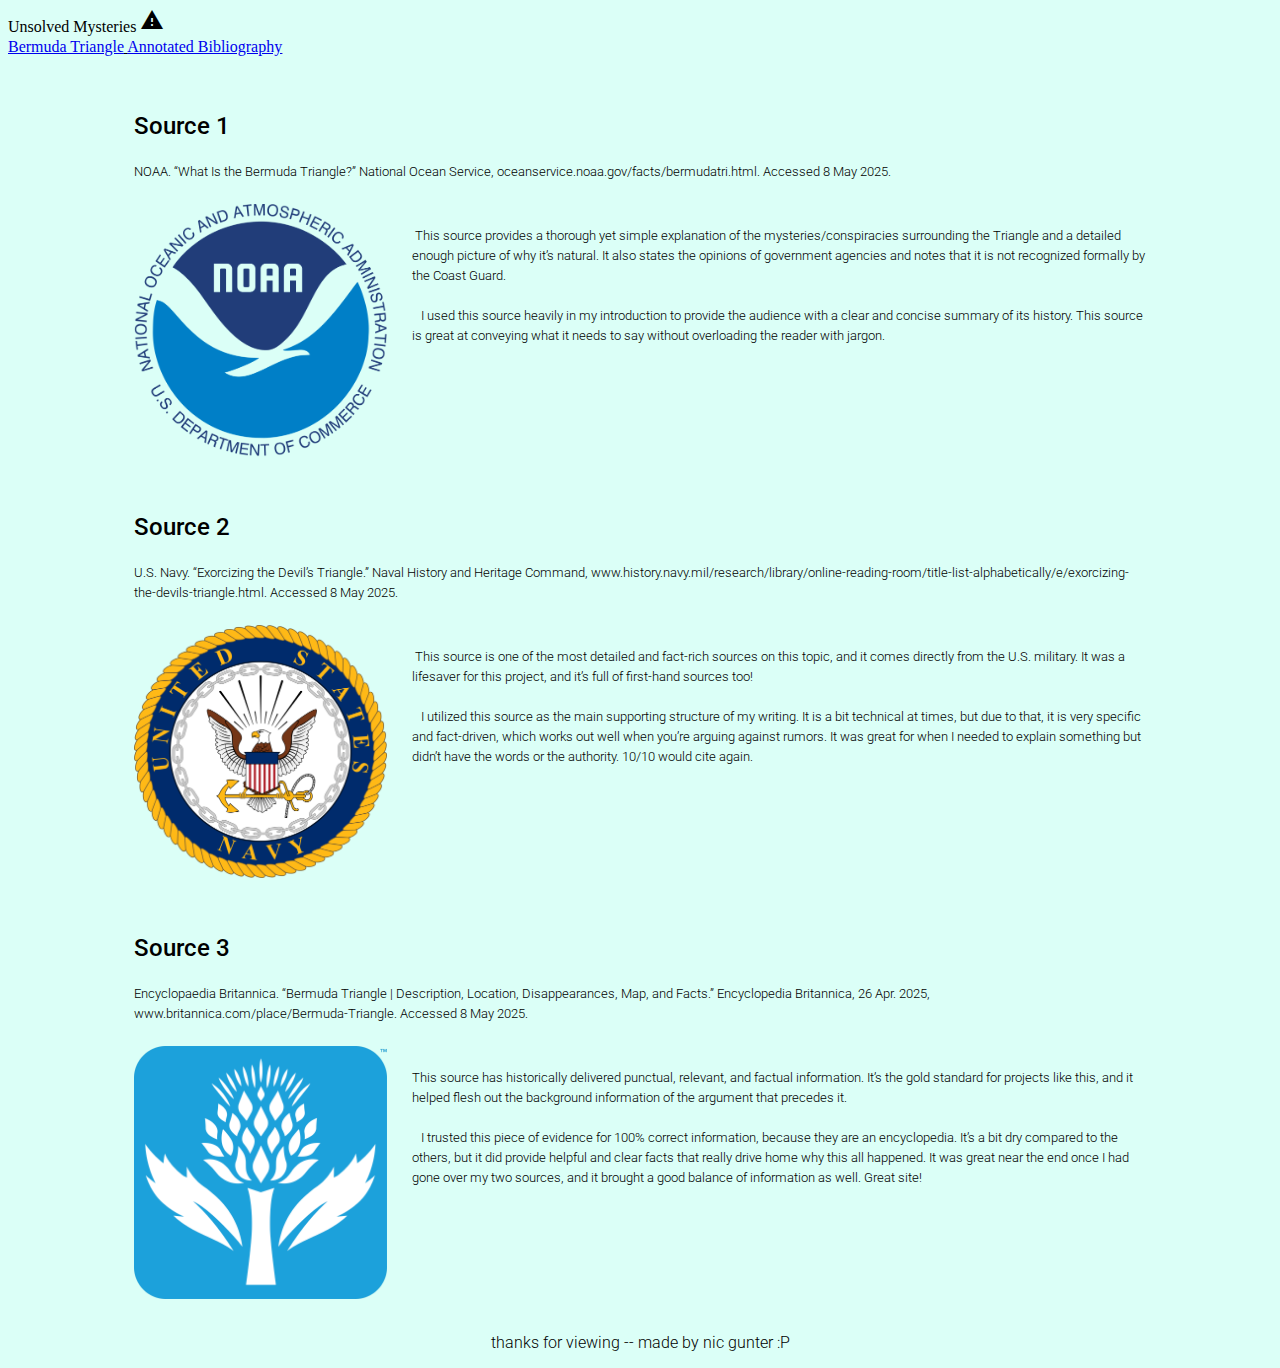
<file: site/reflection.html>
<!DOCTYPE html>
<html>
<head>
    <title>Unsolved: Annotated Bibliography</title>
    <link rel="stylesheet" href="style.css">
    <script src="main.js"></script>
    <link rel="stylesheet" href="https://fonts.googleapis.com/icon?family=Material+Icons">
    <link rel="stylesheet" href="https://code.getmdl.io/1.3.0/material.teal-light_blue.min.css" />
    <script defer src="https://code.getmdl.io/1.3.0/material.min.js"></script>
    <link href="https://fonts.googleapis.com/icon?family=Material+Icons+Sharp" rel="stylesheet">
    <link rel="preconnect" href="https://fonts.googleapis.com">
    <link rel="preconnect" href="https://fonts.gstatic.com" crossorigin>
    <link href="https://fonts.googleapis.com/css2?family=Roboto:ital,wght@0,100..900;1,100..900&display=swap" rel="stylesheet">
</head>
<body>
    <div class="mdl-layout mdl-js-layout mdl-layout--fixed-header">
        <header class="mdl-layout__header mdl-layout__header--scroll mdl-layout--no-drawer-button">
            <div class="mdl-layout__header-row">
            <!-- Title -->
            <span class="mdl-layout-title nvtitle">Unsolved Mysteriesㅤ</span>
            <span class="material-icons-sharp">warning</span>
            <!-- Add spacer, to align navigation to the right -->
            <div class="mdl-layout-spacer"></div>
            <!-- Navigation -->
            <nav class="mdl-navigation hlink">
                <a class="mdl-navigation__link" href="index.html">Bermuda Triangle</a>
                <a class="mdl-navigation__link" href="reflection.html">Annotated Bibliography</a>
            </nav>
            </div>
        </header>
        <main class="mdl-layout__content">
            <br>
            <div class="page-content">
                <br>
                <h2 class="roboto-bold">Source 1</h2>
                <h5 class="roboto-norm" style="line-height: 150%;">NOAA. “What Is the Bermuda Triangle?” National Ocean Service, oceanservice.noaa.gov/facts/bermudatri.html. Accessed 8 May 2025.</h5>
                <flex class="flex1">
                    <img class="simg" src="NOAA_logo.svg.png" style="width: 25%;height: 25%;">
                    <h5 class="roboto-norm introtext" style="line-height: 150%;">ㅤ ㅤThis source provides a thorough yet simple explanation of the mysteries/conspiracies surrounding the Triangle and a detailed enough picture of why it’s natural. It also states the opinions of government agencies and notes that it is not recognized formally by the Coast Guard.<br><br>ㅤ ㅤ ㅤ ㅤI used this source heavily in my introduction to provide the audience with a clear and concise summary of its history. This source is great at conveying what it needs to say without overloading the reader with jargon.</h5>
                </flex>
                <br><br>
                <h2 class="roboto-bold">Source 2</h2>
                <h5 class="roboto-norm" style="line-height: 150%;">U.S. Navy. “Exorcizing the Devil’s Triangle.” Naval History and Heritage Command, www.history.navy.mil/research/library/online-reading-room/title-list-alphabetically/e/exorcizing-the-devils-triangle.html. Accessed 8 May 2025.</h5>
                <flex class="flex1">
                    <img class="simg" src="Emblem_of_the_United_States_Navy.svg.png" style="width: 25%;height: 25%;">
                    <h5 class="roboto-norm introtext" style="line-height: 150%;">ㅤ ㅤThis source is one of the most detailed and fact-rich sources on this topic, and it comes directly from the U.S. military. It was a lifesaver for this project, and it’s full of first-hand sources too!<br><br>ㅤ ㅤ ㅤ ㅤI utilized this source as the main supporting structure of my writing. It is a bit technical at times, but due to that, it is very specific and fact-driven, which works out well when you’re arguing against rumors. It was great for when I needed to explain something but didn’t have the words or the authority. 10/10 would cite again.</h5>
                </flex>
                <br><br>
                <h2 class="roboto-bold">Source 3</h2>
                <h5 class="roboto-norm" style="line-height: 150%;">Encyclopaedia Britannica. “Bermuda Triangle | Description, Location, Disappearances, Map, and Facts.” Encyclopedia Britannica, 26 Apr. 2025, www.britannica.com/place/Bermuda-Triangle. Accessed 8 May 2025.</h5>
                <flex class="flex1">
                    <img class="simg" src="Britannica-Education-Thistle.png" style="width: 25%;height: 25%;">
                    <h5 class="roboto-norm introtext" style="line-height: 150%;">This source has historically delivered punctual, relevant, and factual information. It’s the gold standard for projects like this, and it helped flesh out the background information of the argument that precedes it.<br><br>ㅤ ㅤ ㅤ ㅤI trusted this piece of evidence for 100% correct information, because they are an encyclopedia. It’s a bit dry compared to the others, but it did provide helpful and clear facts that really drive home why this all happened. It was great near the end once I had gone over my two sources, and it brought a good balance of information as well. Great site!</h5>
                </flex>
                <br>
                <p class="roboto-norm" style="text-align: center;">thanks for viewing -- made by nic gunter :P</p>
            </div>
        </main>
    </div>
</body>
</html>
</file>
<file: site/style.css>
.hlink{
    text-decoration: underline;
}
.flex1{
    display: flex;
}
@media (max-width: 700px) {
  .flex1 {
    flex-direction: column;
  }
  .introimg {
    margin: auto;
    width: 65% !important;
    height: 65% !important;
  }
  .nvtitle {
    display: none !important;
  }
  .claim {
    line-height: 100% !important;
  }
  .rtext {
    transform: translateY(3%) !important;
  }
  .simg {
    margin: auto;
    width: 45% !important;
    height: 45% !important;
  }
}
.introtext{
    margin-left: 25px;
}
.page-content{
    margin-left: 10%;
    margin-right: 10%;
}
p { 
    word-break: break-all;
}

.roboto-bold {
  font-family: "Roboto", sans-serif;
  font-optical-sizing: auto;
  font-weight: 500;
  font-style: normal;
  font-variation-settings:
    "wdth" 100;
}

.roboto-norm {
  font-family: "Roboto", sans-serif;
  font-optical-sizing: auto;
  font-weight: 300;
  font-style: normal;
  font-variation-settings:
    "wdth" 100;
}
body{
    background-color: #dbfff7;
}
</file>
